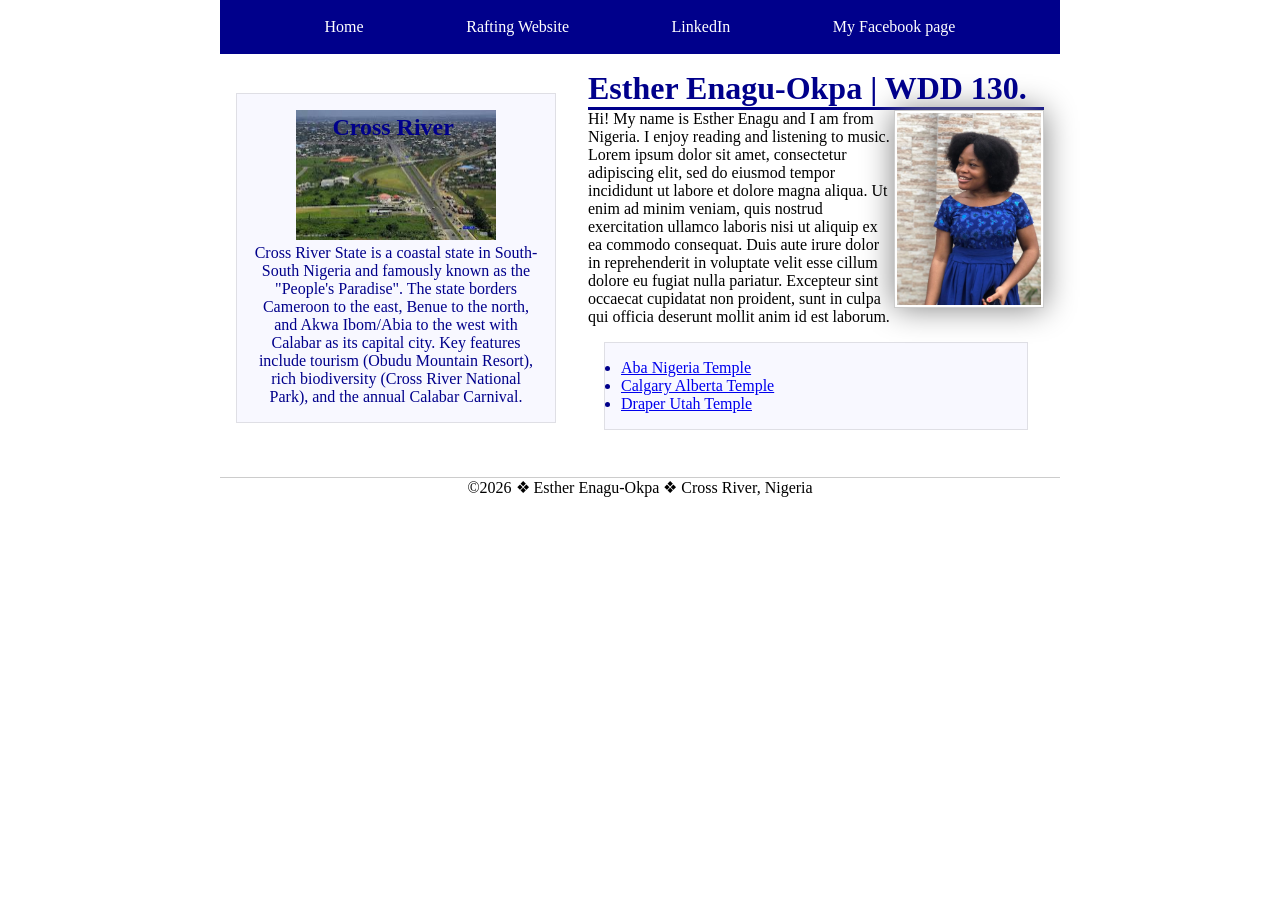
<file: index.html>
<!DOCTYPE html>
<html lang="en">

<head>
    <meta charset="UTF-8">
    <meta name="viewport" content="width=device-width, initial-scale=1.0">
    <title>Esther Enagu-Okpa | WDD 130</title>
    <link rel="stylesheet" href="styles/styles.css">
    <meta name="description"
      content="A homepage created by Esther Enagu as a requirement of WDD130">
    <meta name="author" content="Esther Enagu-Okpa">
</head>

<body>
    <header>
        <nav>
            <a href="#">Home</a>
            <a href="wwr/">Rafting Website</a>
            <a href="www.linkedin.com/in/esther-enagu-okpa-847089340">LinkedIn</a>
            <a href="https://facebook.com">My Facebook page</a>
        </nav>
    </header>
    <div class="grid">
        <main>
            <h1>Esther Enagu-Okpa | WDD 130.</h1>
            <img src="images/profile.jpg" alt="Esther Enagu-Okpa." width="200">
            <p>Hi! My name is Esther Enagu and I am from Nigeria. I enjoy reading and listening to
                music. Lorem ipsum dolor sit amet, consectetur adipiscing elit, sed do eiusmod
                tempor
                incididunt ut labore
                et dolore magna aliqua. Ut enim ad minim veniam, quis nostrud exercitation ullamco
                laboris nisi ut
                aliquip ex ea commodo consequat. Duis aute irure dolor in reprehenderit in voluptate
                velit esse
                cillum dolore eu fugiat nulla pariatur. Excepteur sint occaecat cupidatat non
                proident,
                sunt in
                culpa qui officia deserunt mollit anim id est laborum.</p>
            <ul class="box">
                <li><a href="https://www.churchofjesuschrist.org/temples/details/aba-nigeria-temple?lang=eng"
                      target="_blank">Aba Nigeria Temple</a></li>
                <li><a href="https://www.churchofjesuschrist.org/temples/details/calgary-alberta-temple?lang=eng"
                      target="_blank">Calgary Alberta Temple</a></li>
                <li><a href="https://www.churchofjesuschrist.org/temples/details/draper-utah-temple?lang=eng"
                      target="_blank">Draper Utah Temple</a>
                </li>
            </ul>
        </main>
        <aside class="box">
            <h2>Cross River</h2>
            <img src="images/crs.jpg" alt="A picture of Cross River, Nigeria">
            <p>Cross River State is a coastal state in South-South Nigeria and famously known as the
                "People's Paradise". The state borders Cameroon to the east, Benue to
                the north, and Akwa Ibom/Abia to the west with Calabar as its capital city. Key
                features
                include tourism (Obudu Mountain Resort),
                rich biodiversity (Cross River National Park), and the annual Calabar Carnival.</p>
        </aside>
    </div>
    <footer>
        <p>©2026 ❖ Esther Enagu-Okpa ❖ Cross River, Nigeria</p>
    </footer>

</body>

</html>
</file>
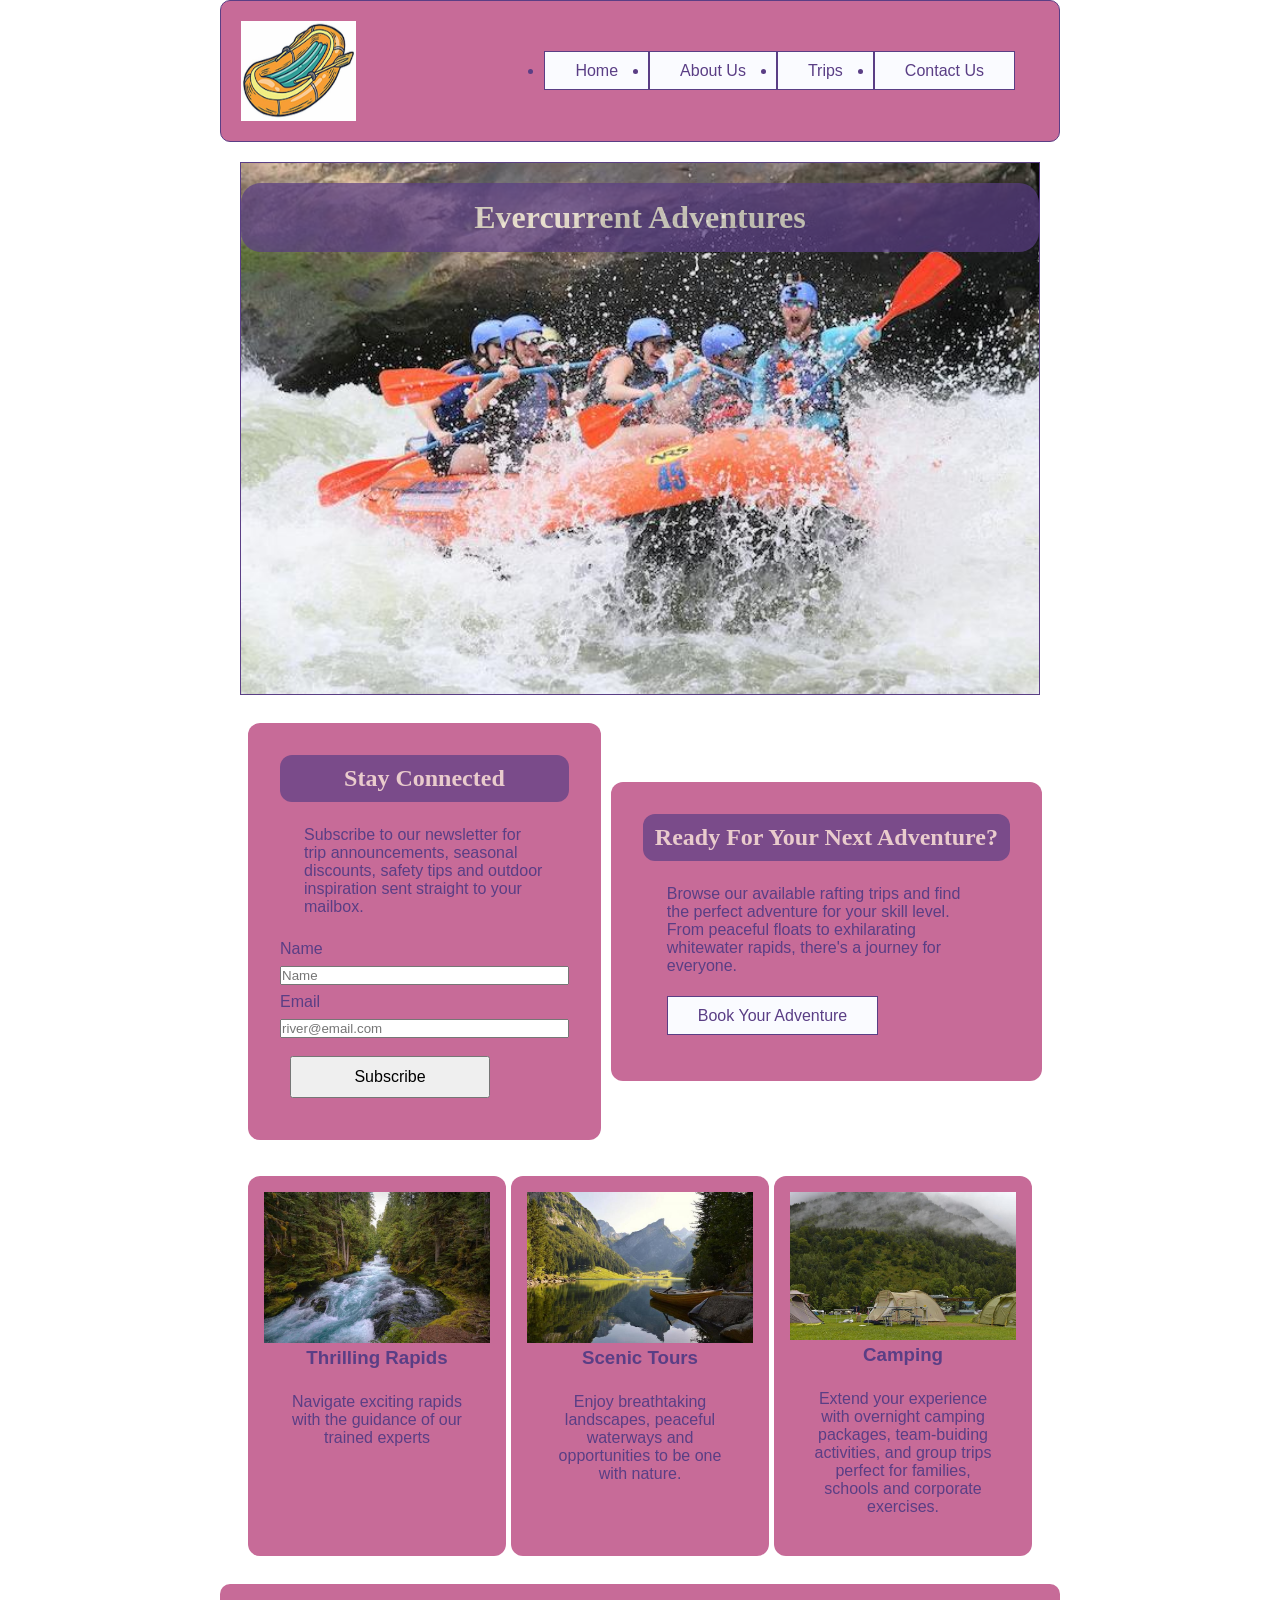
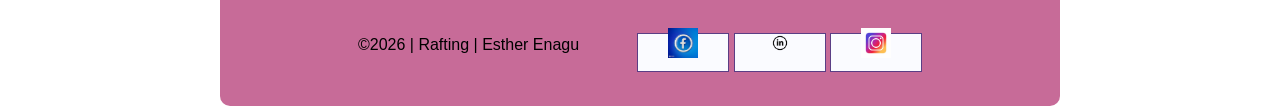
<file: wwr/index.html>
<!DOCTYPE html>
<html lang="en">

<head>
    <meta charset="UTF-8">
    <meta name="viewport" content="width=device-width, initial-scale=1.0">
    <title>Evercurrent Adventures' Home Page</title>
    <meta name="description"
      content="Welcome to Evercurrent Adventures, where thrilling rapids meet unforgettable memories through safe, exciting experiences.">
    <meta name="author" content="Esther Enagu-Okpa">
    <link rel="stylesheet" href="styles/rafting.css">
</head>

<body>
    <header>
        <img src="images/z-boat.jpg" alt="Logo" width="115" height="100">
        <nav>
            <ul>
                <li><a href="index.html">Home</a></li>
                <li><a href="about.html">About Us</a></li>
                <li><a href="trips.html">Trips</a></li>
                <li><a href="contact.html">Contact Us</a></li>
            </ul>
        </nav>
    </header>
    <main>
        <div class="hero">
            <img src="images/heroimage.jpg" alt="Image">
            <h1>Evercurrent Adventures</h1>
        </div>
        <section class="container">
            <div class="newsletter-box">
                <h2>Stay Connected</h2>
                <p>Subscribe to our newsletter for trip announcements, seasonal discounts, safety
                    tips and outdoor inspiration sent straight to your mailbox.</p>
                <form>
                    <label for="name">Name</label>
                    <input type="text" id="name" name="name" placeholder="Name">
                    <label for="email">Email</label>
                    <input type="email" id="email" name="email" placeholder="river@email.com">
                    <button type="submit">Subscribe</button>
                </form>
            </div>
            <div class="cta">
                <h2>Ready For Your Next Adventure?</h2>
                <p>Browse our available rafting trips and find the perfect adventure for your skill
                    level. From peaceful floats to exhilarating whitewater rapids, there's a journey
                    for everyone.
                </p>
                <nav>
                    <a href="trips.html">Book Your Adventure</a>
                </nav>
            </div>
        </section>
        <section class="offerings">
            <div class="offering">
                <img src="images/rapid.jpg">
                <h3>Thrilling Rapids</h3>
                <p>Navigate exciting rapids with the guidance of our trained experts</p>
            </div>
            <div class="offering">
                <img src="images/peacefulriver.jpg">
                <h3>Scenic Tours</h3>
                <p>Enjoy breathtaking landscapes, peaceful waterways and opportunities to be one
                    with
                    nature.</p>
            </div>
            <div class="offering">
                <img src="images/camp.jpg">
                <h3>Camping</h3>
                <p>Extend your experience with overnight camping packages, team-buiding activities,
                    and
                    group trips perfect for families, schools and corporate exercises.</p>
            </div>
        </section>
    </main>
    <footer>
        <p>©2026 | Rafting | Esther Enagu</p>
        <nav class="socialmedia">
            <a href="https://facebook.com">
                <img src="images/facebook.jpg" alt="Facebook Icon" width="60" height="60"></a>
            <a href="https://linkedin.com">
                <img src="images/linkedin.png" alt="LinkedIn Icon" width="60" height="60"></a>
            <a href="https://instagram.com">
                <img src="images/instagram.jpg" alt="Instagram Icon" width="60" height="60">
            </a>
        </nav>
    </footer>

</body>

</html>
</file>
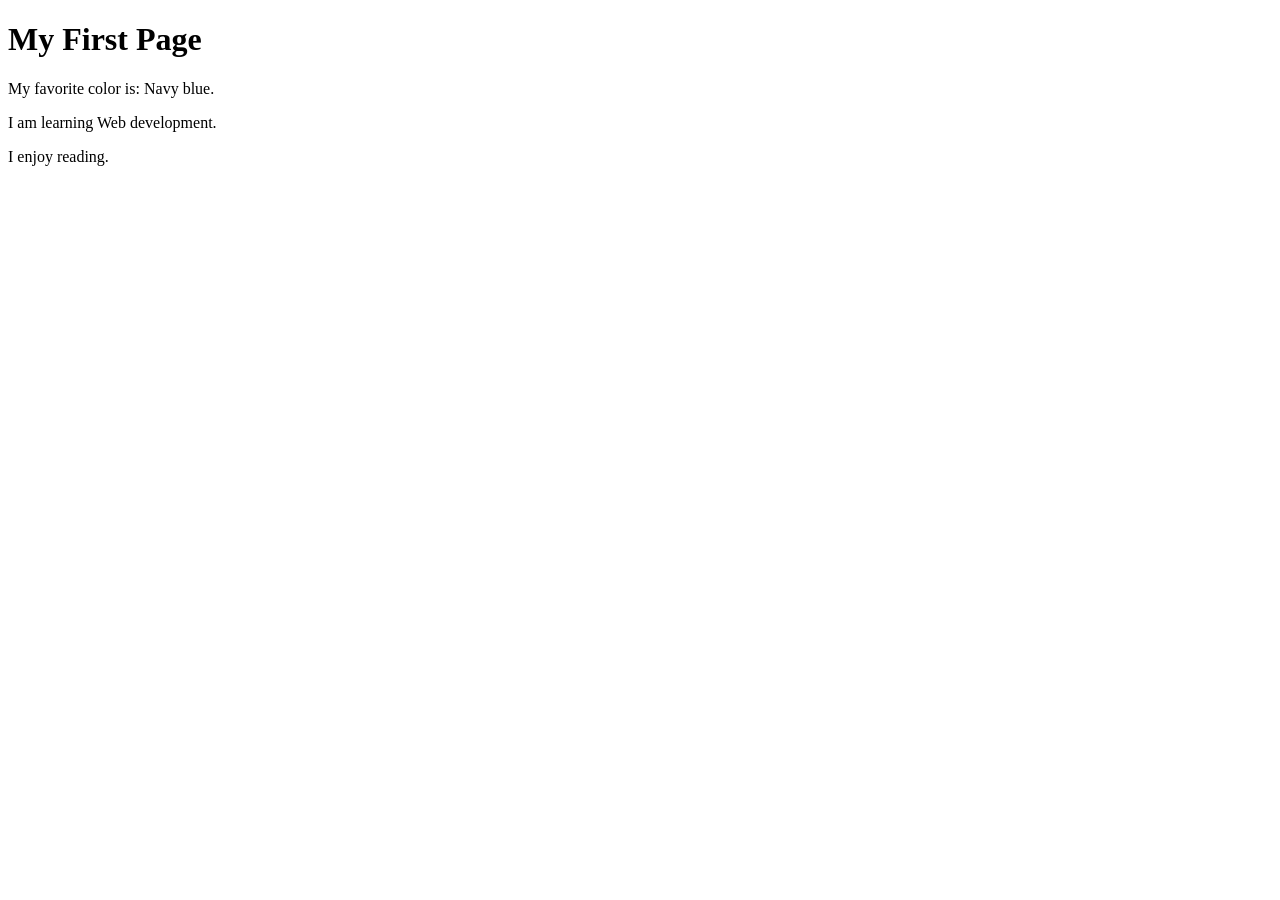
<file: week01/first-page.html>
<!DOCTYPE html>
<html lang="en">

<head>
    <meta charset="UTF-8">
    <meta name="viewport" content="width=device-width, initial-scale=1.0">
    <title>My First Page</title>
</head>

<body>
    <h1>My First Page</h1>
    <p>My favorite color is: Navy blue.</p>
    <p>I am learning Web development.</p>
    <p>I enjoy reading.</p>
</body>

</html>
</file>
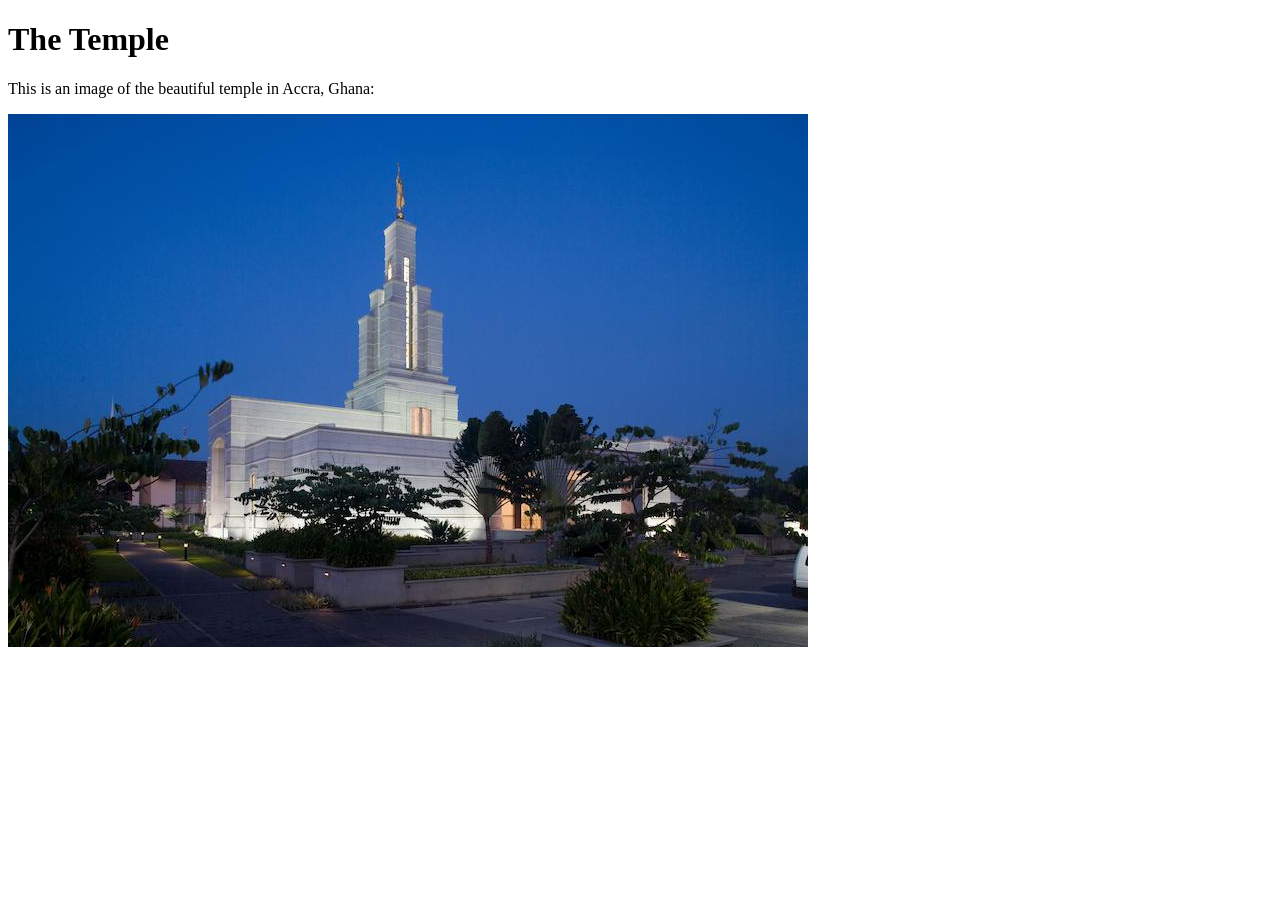
<file: week01/images-solution.html>
<!DOCTYPE html>
<html lang="en">
<head>
    <meta charset="UTF-8">
    <meta name="viewport" content="width=device-width, initial-scale=1.0">
    <title>Temple Image</title>
</head>
<body>
    <h1>The Temple</h1>
    <p>This is an image of the beautiful temple in Accra, Ghana:</p>
    <img src="images/temple-small.jpg" alt="The Accra Ghana Temple">
    
</body>
</html>
</file>
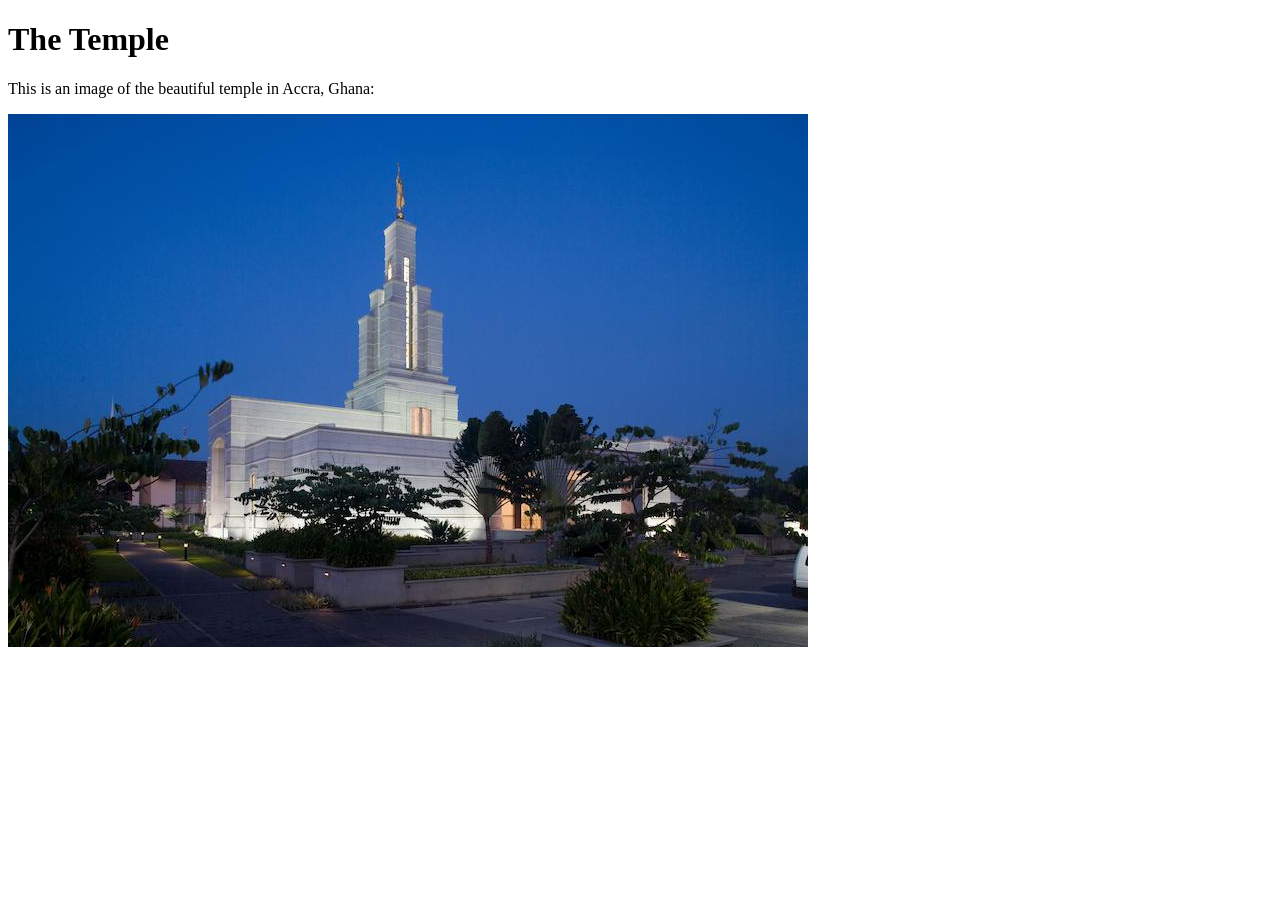
<file: week01/images.html>
<!DOCTYPE html>
<html lang="en">

<head>
    <meta charset="UTF-8">
    <meta name="viewport" content="width=device-width, initial-scale=1.0">
    <title>Temple Image</title>
</head>

<body>
    <h1>The Temple</h1>
    <p>This is an image of the beautiful temple in Accra, Ghana:</p>
    <img src="images/temple-small.jpg" alt="The Accra Ghana Temple">

</body>

</html>
</file>
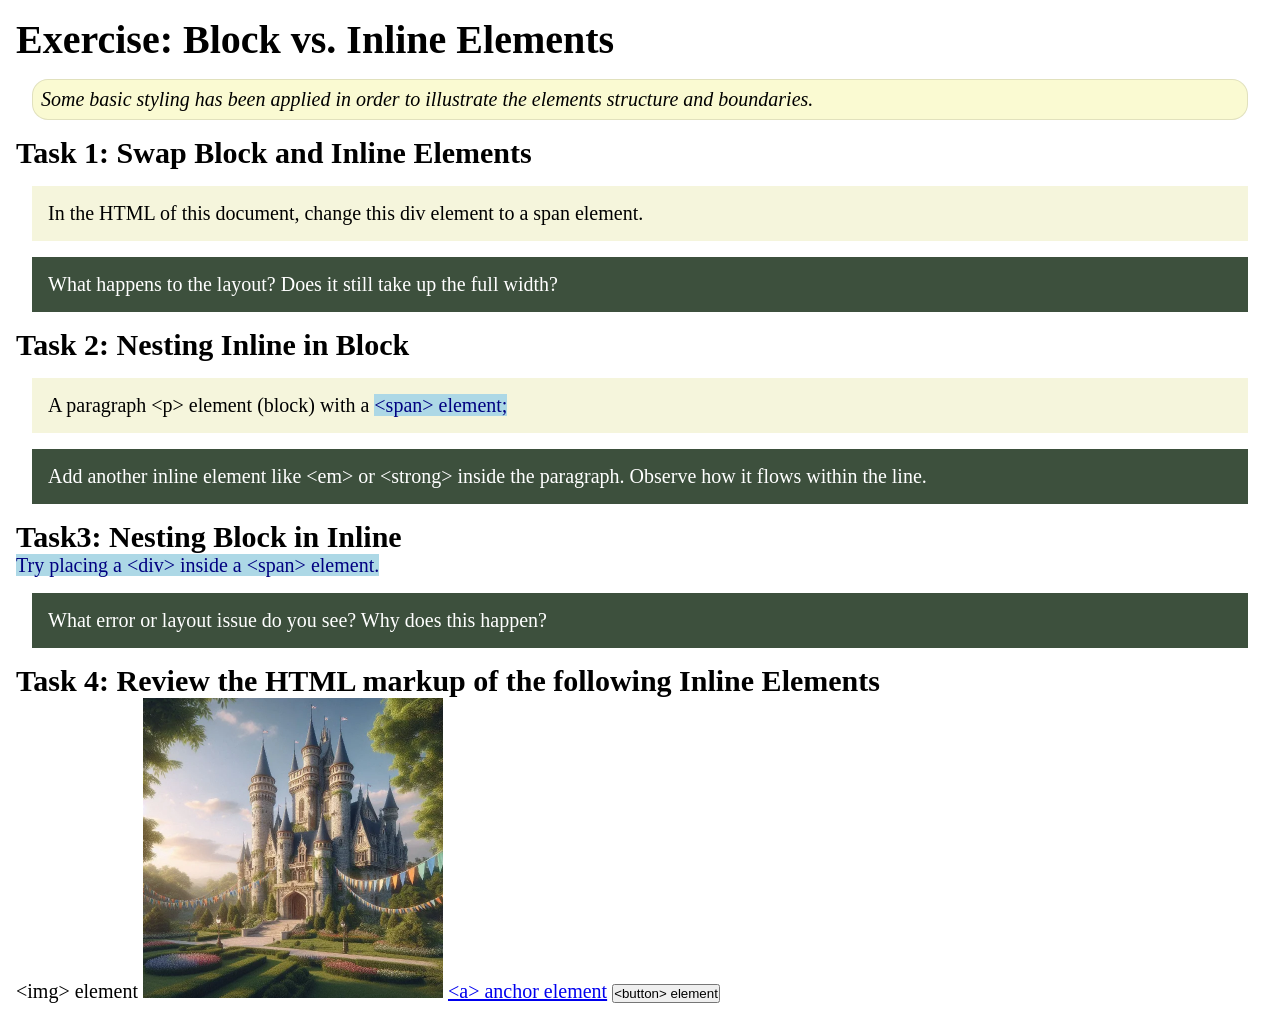
<file: week02/block-vs-inline.html>
<!DOCTYPE html>
<html lang="en">

<head>
    <meta charset="UTF-8">
    <meta name="viewport" content="width=device-width, initial-scale=1.0">
    <title>Exercise: Block vs. Inline Elements</title>
    <link rel="stylesheet" href="styles/block-vs-inline.css">
</head>

<body>
    <main>
        <h1>Exercise: Block vs. Inline Elements</h1>
        <p class="note">Some basic styling has been applied in order to illustrate the elements structure and
            boundaries.</p>

        <h2>Task 1: Swap Block and Inline Elements</h2>
        <div>In the HTML of this document, change this div element to a span element.</div>

        <p class="question">What happens to the layout? Does it still take up the full width?</p>

        <h2>Task 2: Nesting Inline in Block</h2>
        <p>A paragraph &lt;p&gt; element (block) with a <span>&lt;span&gt; element;</span></p>
        <p class="question">Add another inline element like &lt;em&gt; or &lt;strong&gt; inside the paragraph. Observe
            how it flows within the line.</p>

        <h2>Task3: Nesting Block in Inline</h2>
        <span>Try placing a &lt;div&gt; inside a &lt;span&gt; element.</span>
            <p class="question">What error or layout issue do you see? Why does this happen?</p>


            <h2>Task 4: Review the HTML markup of the following Inline Elements</h2>
        &lt;img&gt; element
        <img src="images/castle.webp" alt="placeholder image (images are inline)" width="300" height="300">
        <a href="https://churchofjesuschrist.org">&lt;a&gt; anchor element</a>
        <button type="button">&lt;button&gt; element</button>
    </main>
</body>

</html>
</file>
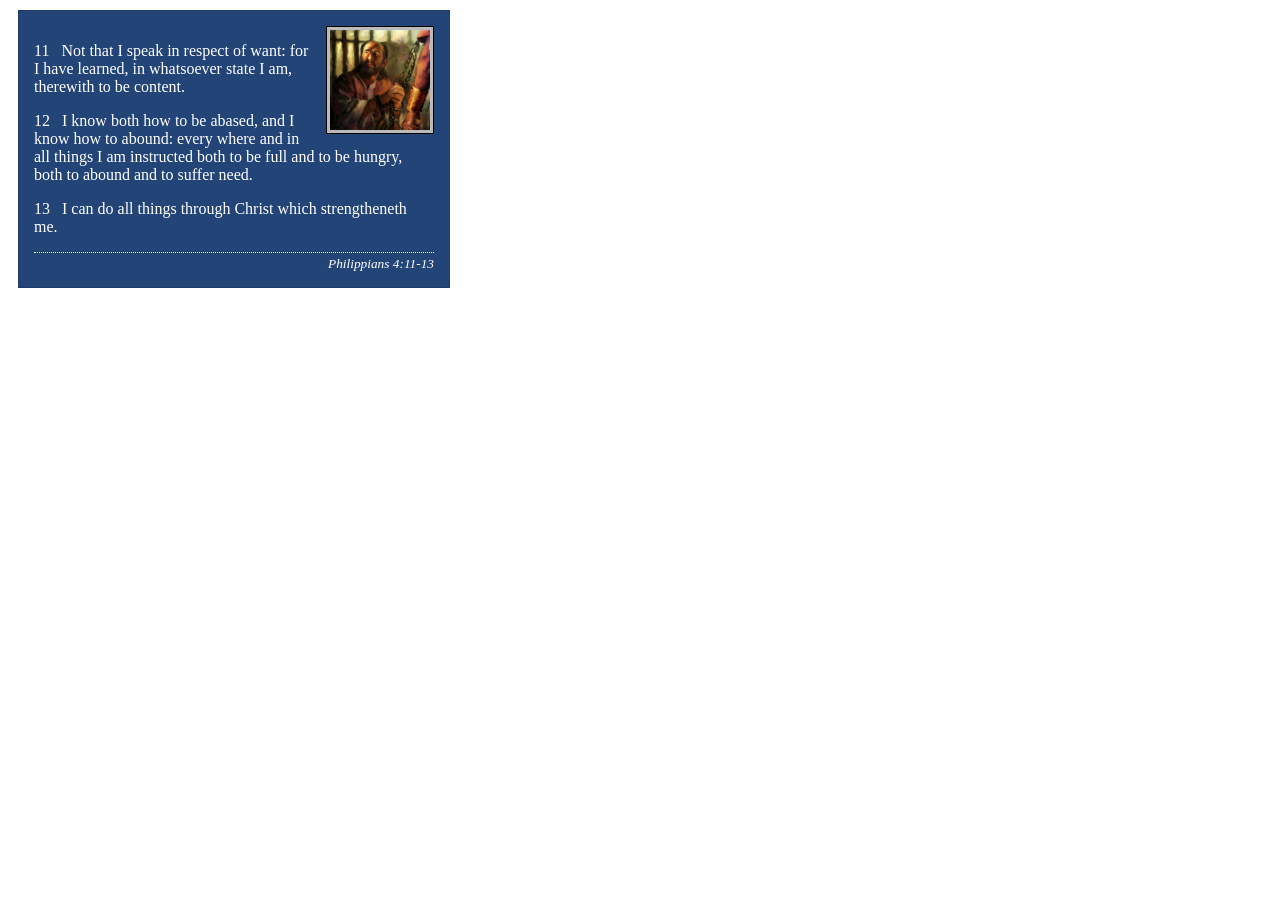
<file: week02/box-model-solution.html>
<!DOCTYPE html>
<html lang="en">
<head>
    <meta charset="UTF-8">
    <meta name="viewport" content="width=device-width, initial-scale=1.0">
    <title>Box Model Activity</title>
    <link rel="stylesheet" href="styles/box-model-solution.css">
</head>
<body>
    <main>
        <div class="callout">
            <img src="images/apostle-paul-imprisoned.webp" alt="Paul the Apostle - Imprisoned in Rome" width="200" height="200">
            <blockquote>
                <p>11 &nbsp; Not that I speak in respect of want: for I have learned, in whatsoever state I am, therewith to be content.</p>
                <p>12 &nbsp; I know both how to be abased, and I know how to abound: every where and in all things I am instructed both to be full and to be hungry, both to abound and to suffer need.</p>
                <p>13 &nbsp; I can do all things through Christ which strengtheneth me.</p>
            </blockquote>
            <cite>Philippians 4:11-13</cite>
        </div>
    </main>
</body>
</html>
</file>
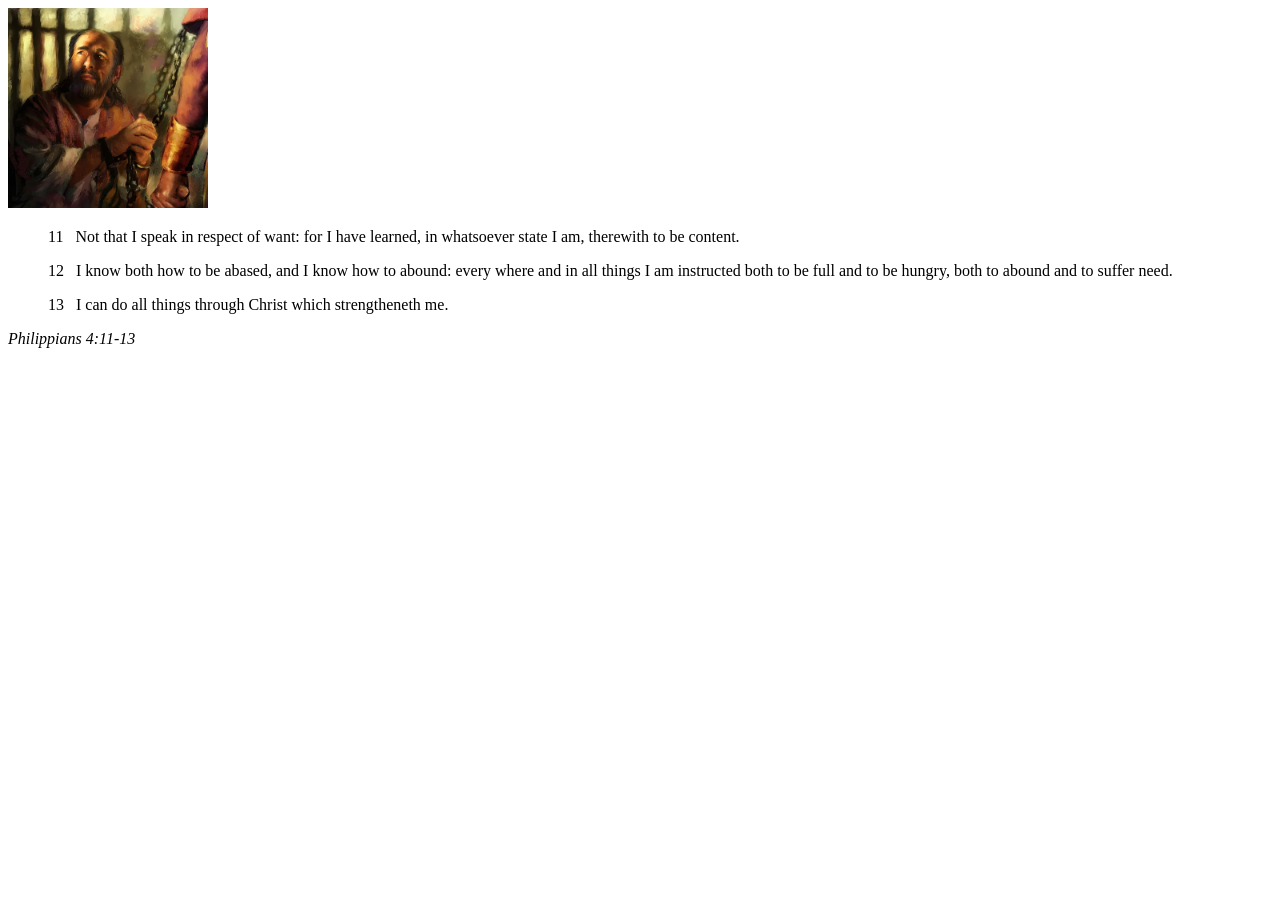
<file: week02/box-model.html>
<!DOCTYPE html>
<html lang="en">
<head>
    <meta charset="UTF-8">
    <meta name="viewport" content="width=device-width, initial-scale=1.0">
    <title>Box Model Activity</title>
</head>
<body>
    <main>
        <div class="callout">
            <img src="images/apostle-paul-imprisoned.webp" alt="Paul the Apostle - Imprisoned in Rome" width="200" height="200">
            <blockquote>
                <p>11 &nbsp; Not that I speak in respect of want: for I have learned, in whatsoever state I am, therewith to be content.</p>
                <p>12 &nbsp; I know both how to be abased, and I know how to abound: every where and in all things I am instructed both to be full and to be hungry, both to abound and to suffer need.</p>
                <p>13 &nbsp; I can do all things through Christ which strengtheneth me.</p>
            </blockquote>
            <cite>Philippians 4:11-13</cite>
        </div>
    </main>
</body>
</html>
</file>
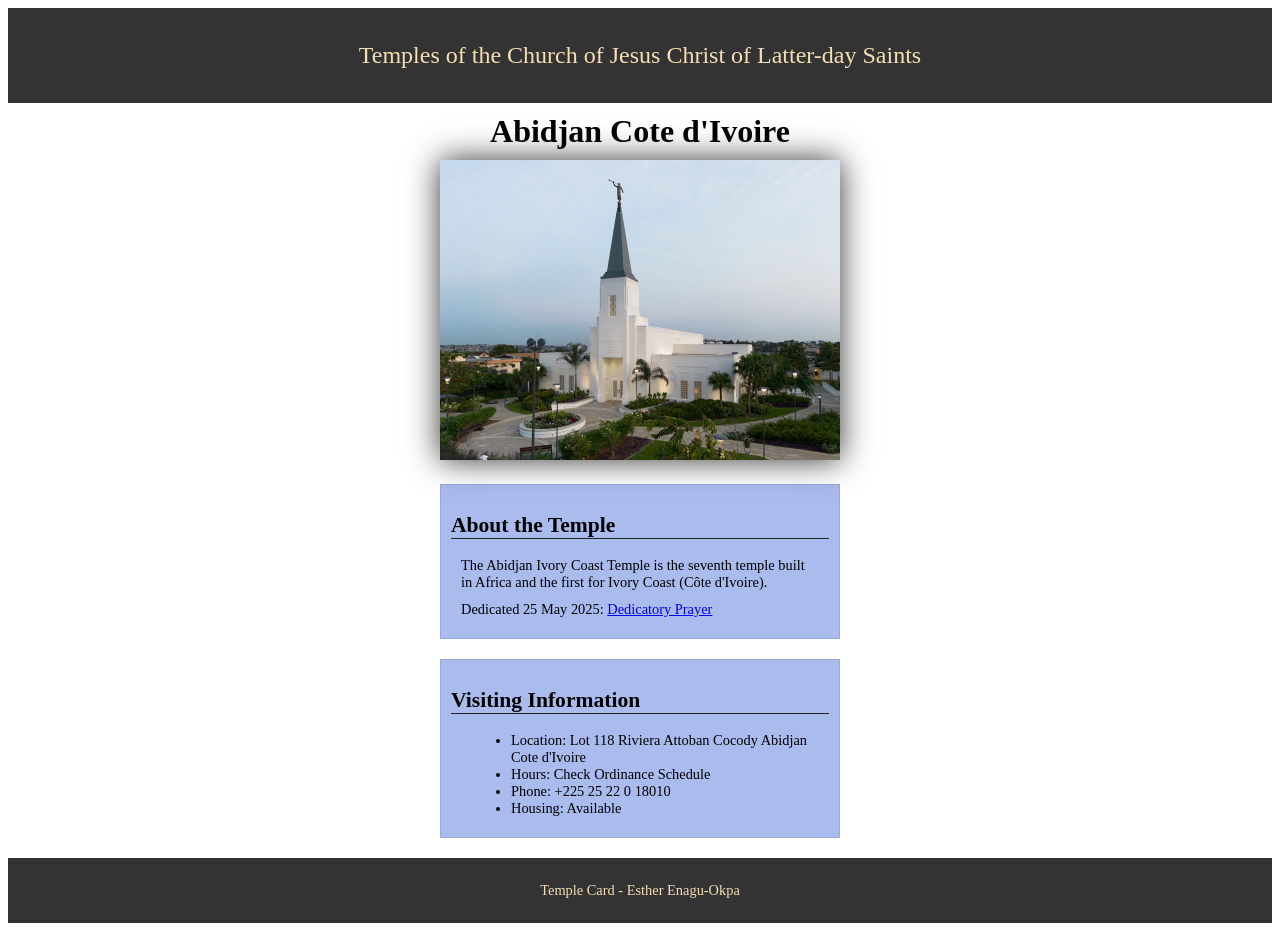
<file: week02/temple.html>
<!DOCTYPE html>
<html lang="en">

<head>
    <meta charset="UTF-8">
    <meta name="viewport" content="width=device-width, initial-scale=1.0">
    <title>Temple Card - Abidjan Cote d'Ivoire</title>
    <link rel="stylesheet" href="styles/temple.css">
</head>

<body>
    <header>
        <p>Temples of the Church of Jesus Christ of Latter-day Saints</p>
    </header>
    <main>
        <h1>Abidjan Cote d'Ivoire</h1>
        <picture>
            <img src="images/abidjan-ivory-coast.jpeg" alt="Abidjan Cote d'Ivoire Temple">
        </picture>
        <section>
            <h2>About the Temple</h2>
            <p>The Abidjan Ivory Coast Temple is the seventh temple built in Africa and the first
                for Ivory Coast (Côte
                d'Ivoire).</p>
            <p>Dedicated 25 May 2025: <a
                  href="https://www.churchofjesuschrist.org/temples/dedicatory-prayer/abidjan-ivory-coast-temple/2025-05-25?lang=eng"
                  target="_blank" rel="noopener noreferrer">Dedicatory Prayer</a></p>
        </section>
        <section>
            <h2>Visiting Information</h2>
            <ul>
                <li>Location: Lot 118 Riviera Attoban Cocody Abidjan Cote d'Ivoire</li>
                <li>Hours: Check Ordinance Schedule</li>
                <li>Phone: +225 25 22 0 18010</li>
                <li>Housing: Available</li>
            </ul>
        </section>
    </main>
    <footer>
        <p>Temple Card - Esther Enagu-Okpa</p>
    </footer>
</body>

</html>
</file>
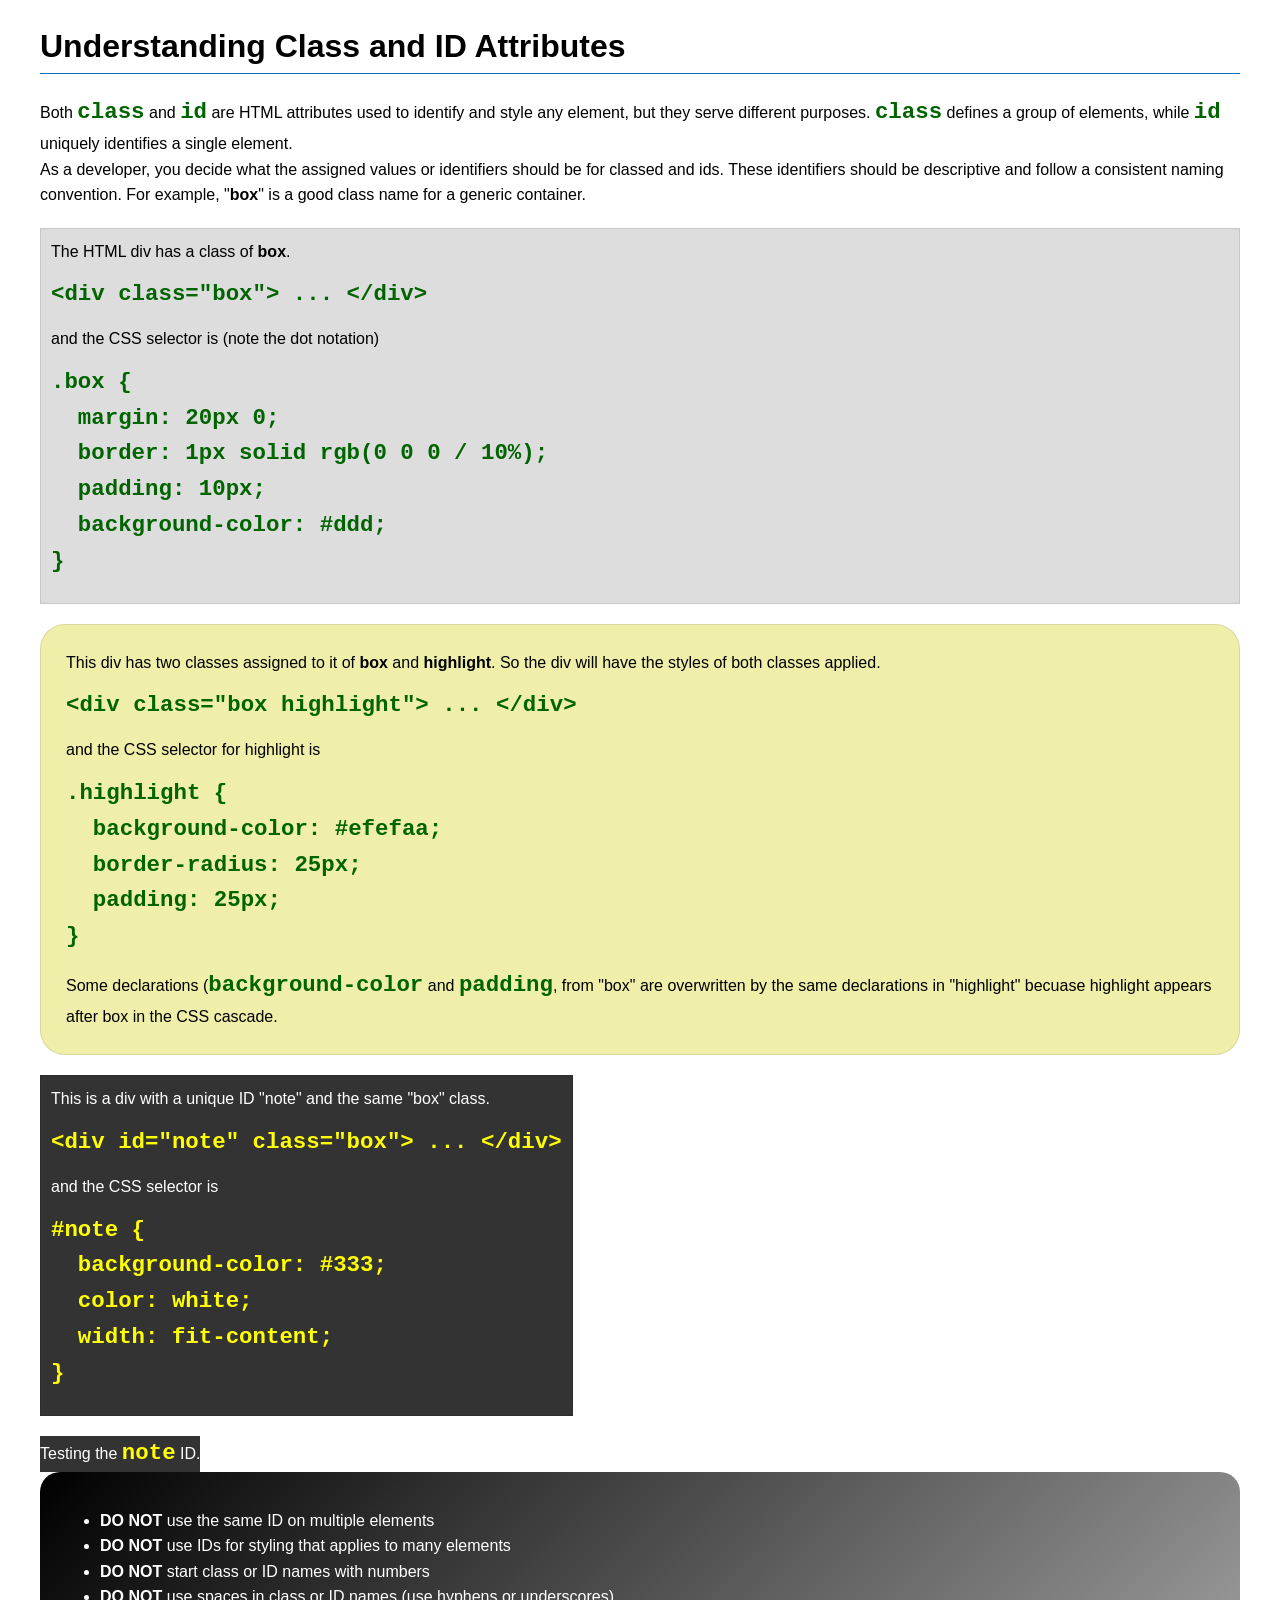
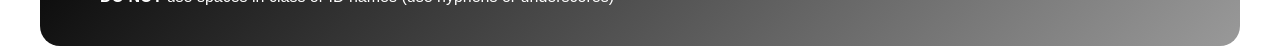
<file: week03/class-and-id.html>
<!DOCTYPE html>
<html lang="en">

<head>
    <meta charset="UTF-8">
    <meta name="viewport" content="width=device-width, initial-scale=1.0">
    <title>Class vs ID Attributes</title>
    <link rel="stylesheet" href="styles/class-and-id.css">
</head>

<body>
    <h1>Understanding Class and ID Attributes</h1>
    <p>Both <code>class</code> and <code>id</code> are HTML attributes used to identify and style any element, but they
        serve different purposes. <code>class</code> defines a group of elements, while <code>id</code> uniquely
        identifies a single element.</p>
    <p>As a developer, you decide what the assigned values or identifiers should be for classed and ids. These
        identifiers should be
        descriptive and follow a consistent naming convention. For example, "<strong>box</strong>" is a good class name
        for a generic container.</p>
    <div class="box">
        <p>The HTML div has a class of <strong>box</strong>.</p>
        <pre><code class="html">&lt;div class="box"&gt; ... &lt;/div&gt;</code></pre>
        and the CSS selector is (note the dot notation)
        <pre><code class="css">.box {
  margin: 20px 0;
  border: 1px solid rgb(0 0 0 / 10%);
  padding: 10px;
  background-color: #ddd; 
}</code></pre>
    </div>

    <div class="box highlight">
        <p>This div has two classes assigned to it of <strong>box</strong> and <strong>highlight</strong>. So the div
            will have the styles of both classes applied.</p>
        <pre><code class="html">&lt;div class="box highlight"&gt; ... &lt;/div&gt;</code></pre>
        and the CSS selector for highlight is
        <pre><code class="css">.highlight {
  background-color: #efefaa;
  border-radius: 25px;
  padding: 25px;
}</code></pre>
<p>Some declarations (<code>background-color</code> and <code>padding</code>, from "box" are overwritten by the same declarations in "highlight" becuase highlight appears after box in the CSS cascade.</p>
    </div>

    <div id="note" class="box">
        <p>This is a div with a unique ID "note" and the same "box" class.</p>
        <pre><code class="html">&lt;div id="note" class="box"&gt; ... &lt;/div&gt;</code></pre>
        and the CSS selector is
        <pre><code class="css">#note {
  background-color: #333;
  color: white;
  width: fit-content;
}</code></pre>
    </div>

    <div id="note">
        <p>Testing the <code>note</code> ID.</p>
    </div>

    <section id="best-practice">
        <ul>
            <li><strong>DO NOT</strong> use the same ID on multiple elements</li>
            <li><strong>DO NOT</strong> use IDs for styling that applies to many elements</li>
            <li><strong>DO NOT</strong> start class or ID names with numbers</li>
            <li><strong>DO NOT</strong> use spaces in class or ID names (use hyphens or underscores)</li>
        </ul>
    </section>




</body>

</html>
</file>
<file: styles/styles.css>
* {
    margin: 0;
    padding: 0;
    box-sizing: border-box;
}

:root {
    --heading-background-color: darkblue;
    --border: 1px solid rgb(0 0 0 / 0.2);
}

header,
.grid,
footer {
    max-width: 840px;
    margin: 0 auto;
}

nav {
    background-color: var(--heading-background-color);
    padding: 10px;
    display: flex;
    justify-content: space-evenly;
    align-items: center;
}

nav a {
    color: white;
    display: block;
    padding: 0.5rem;
    text-decoration: none;
}

.grid {
    display: grid;
    align-items: center;
}

main {
    grid-column: 2/3;
    margin: 1rem;
    max-width: 840px;
}

h1 {
    color: darkblue;
    border-bottom: solid;
}

main img {
    width: 150px;
    height: auto;
    border: var(--border);
    padding: 2px;
    box-shadow: 0 0 30px gray;
    float: right;
}

p {
    padding: 0;
}

aside {
    width: 20rem;
    text-align: center;
    position: relative;
    grid-column: 1/2;
    grid-row: 1/2;
}

aside img {
    width: 200px;
    height: auto;
}

aside h2 {
    position: absolute;
    top: 20px;
    left: 30%;
}

footer {
    margin-top: 15px;
    border-top: var(--border);
    text-align: center;
}

/* Class Selectors */
.box {
    margin: 1rem;
    border: 1px solid rgb(0 0 0 / 10%);
    padding: 1rem;
    background-color: ghostwhite;
    color: darkblue;
}
</file>
<file: wwr/styles/rafting.css>
:root {
    --primary-color: #f8f4e3;
    --secondary-color: #c76b98;
    --accent1-color: #5a3e85;
    --accent2-color: #fafbff;
    --heading-font: "Georgia", serif;
    --body-font: "Verdana", sans-serif;
}

* {
    margin: 0;
    padding: 0;
    box-sizing: border-box;
}

header {
    display: grid;
    grid-template-columns: 150px 1fr;
    align-items: center;
    padding: 20px 20px;
    background-color: var(--secondary-color);
    border: 1px solid var(--accent1-color);
    margin: 20px 0;
    border-radius: 10px;
}

nav ul {
    display: flex;
    justify-content: flex-end;
    align-items: center;
}

nav a {
    padding: 10px 30px;
    text-decoration: none;
    border: 1px solid var(--accent1-color);
    color: var(--accent1-color);
    background-color: var(--accent2-color);
}

body {
    font-family: var(--body-font);
    color: var(--accent1-color);
}

header,
main,
footer {
    width: 840px;
    margin: 0 auto;
}

.hero h1,
h2 {
    font-family: var(--heading-font);
    color: var(--primary-color);
}

.hero h1 {
    position: absolute;
    top: 20px;
    width: 100%;
    padding: 16px;
    text-align: center;
    opacity: 0.7;
    background-color: var(--accent1-color);
    color: var(--primary-color);
    border-radius: 20px;
}

h2 {
    text-align: center;
    padding: 10px;
    border-radius: 18px;
    background-color: var(--accent1-color);
}

.hero {
    position: relative;
}

.hero img {
    display: block;
    width: 100%;
    height: auto;
}

.hero article {
    position: absolute;
    bottom: 15px;
    padding: 10px;
    border-radius: 18px;
    background-color: var(--accent2-color);
    opacity: 0.7;

}

.hero article img {
    float: right;
    width: 125px;
}

nav,
p,
section,
article {
    margin: 16px;
    padding: 8px;
}

.hero,
section {
    border: 1px solid var(--accent1-color);
    margin: 20px;
}

.historygrid {
    display: grid;
    grid-template-columns: 1fr 200px 1fr;
    gap: 30px;
    align-items: center;
}

.history img {
    width: 200px;
}

.adventure {
    padding: 30px;
    text-align: center;
    display: grid;
    grid-template-columns: repeat(5, 1fr);
    gap: 10px;
    width: 100%;
}

.adventure h2 {
    grid-column: 1 / -1;
}

figure img {
    width: 150px;
    height: 200px;
}

.address {
    margin-bottom: 5px;
    text-align: center;
    font-weight: 50;
    background-color: var(--primary-color);
}

.address h1 {
    font-size: 2rem;

}

.address p {
    margin: 1px;
    line-height: 0.8;
}

.flex-container {
    display: flex;
    gap: 2rem;
    align-items: flex-start;
    background-color: var(--primary-color);
}

.map,
form {
    flex: 1;
}

iframe {
    width: 400px;
    height: 300px;
}

.form-first {
    display: grid;
    grid-template-columns: 100px 250px;
    gap: 10px;
    align-items: center;
    margin-bottom: 10px;
}

.purpose {
    display: flex;
    align-items: flex-start;
    gap: 10px;
}

.purpose legend {
    width: 100px;
}

.options label {
    display: block;
    margin-bottom: 8px;
}

textarea {
    width: 370px;
    height: 80px;
}

.newsletter {
    display: flex;
    align-items: center;
    gap: 8px;
}

button {
    width: 360px;
    padding: 10px;
    margin: 10px;
    font-size: 1rem;
}

.profile {
    display: grid;
    grid-template-columns: repeat(3, 1fr);
    gap: 20px;
    text-align: center;
    color: black;
    background-color: var(--primary-color);
}

.container {
    display: grid;
    grid-template-columns: 45% 55%;
    gap: 10px;
    align-items: center;
    border: none;

}

.container h2 {
    text-align: center;
    padding: 10px;
    border-radius: 12px;
    opacity: 0.7
}

.newsletter-box,
.cta {
    background-color: var(--secondary-color);
    padding: 2rem;
    border-radius: 12px;
}

.newsletter-box form {
    display: flex;
    flex-direction: column;
    gap: .5rem;
}

.newsletter-box button {
    width: 200px;
    padding: 10px;
    margin: 10px;
    font-size: 1rem;
}

.offerings {
    display: grid;
    grid-template-columns: 1fr 1fr 1fr;
    gap: 5px;
    border: none;
}

.offering {
    text-align: center;
    padding: 1rem;
    background-color: var(--secondary-color);
    border-radius: 12px;
}

.offering img {
    width: 100%;
    height: auto;
}

h1 {
    text-align: center;
}

.trips {
    display: grid;
    grid-template-columns: 1fr 1fr 1fr;
    gap: 10px;
    background-color: var(--primary-color);
}

.trip img {
    width: 100%
}

table {
    width: 100%;
    border-collapse: collapse;
    margin: 2rem 0;
    background-color: var(--primary-color);
}

th,
td {
    border: 1px solid var(--accent1-color);
    padding: 12px;
    text-align: center;
}

thead tr {
    background-color: var(--secondary-color);

}

footer {
    display: flex;
    gap: 10px;
    justify-content: center;
    align-items: center;
    padding: 20px 30px;
    background-color: var(--secondary-color);
    border-radius: 10px;
}

footer p {
    color: black;
}

socialmedia {
    display: flex;
}

.socialmedia a {
    text-decoration: none;
    border: 1px solid var(--accent1-color);
}

.socialmedia img {
    width: 30px;
    height: 30px;
}
</file>
<file: week02/styles/block-vs-inline.css>
* {
    margin: 0;
    padding: 0;
}

body {
    font-size: 20px;
    margin: 1rem;
}

p,
div {
    background-color: beige;
    margin: 1rem;
    padding: 1rem;
}

span {
    color: navy;
    background-color: lightblue;
}

code {
    margin: 0;
    padding: 0;
    color: green;
    font-size: 1.2rem;
}

.note {
    font-style: italic;
    background-color: lightgoldenrodyellow;
    border-radius: 1rem;
    border: 1px solid rgb(0 0 0 / 10%);
    margin: 1rem;
    padding: .5rem;
}

.question {
    background-color: #3d503d;
    color: #fff;
}
</file>
<file: week02/styles/box-model-solution.css>
.callout {
    max-width: 400px;
    margin: 10px;
    border: 1px solid rgba(0, 0, 0, .1);
    padding: 15px;
    background-color: #247;
    color: #fff;
}

.callout img {
    float: right;
    margin: 0 0 10px 15px;
    border: 1px solid #000;
    padding: 3px;
    background-color: #bbb;
    width: 100px;
    height: auto;

}

blockquote {
    margin: 0;
}

cite {
    display: block;
    border-top: 1px dotted #fff;
    padding-top: 3px;
    text-align: right;
    font-size: smaller;
}
</file>
<file: week02/styles/temple.css>
header,
footer {
    background-color: #333;
    color: wheat;
    padding: 10px;
    text-align: center;
    font-size: 1.5rem;
}

main {
    width: 400px;
    margin: 0 auto;
}

h1 {
    margin: 10px;
    text-align: center;
}

h2 {
    border-bottom: 1px solid #222;
}

img {
    width: 100%;
    height: auto;
    box-shadow: 0 0 30px #333;
}

section {
    margin: 20px 0;
    border: 1px solid rgb(0 0 0/10%);
    padding: 10px;
    background-color: #abe;
    font-size: .9rem;
}

section p {
    margin: 10px;
}

ul {
    margin: 10px 20px;
}

footer {
    font-size: .9rem;
}
</file>
<file: week03/styles/class-and-id.css>
body {
    font-family: Arial, sans-serif;
    line-height: 1.6;
    margin: 0;
    padding: 0 40px;
}

h1 {
    border-bottom: 1px solid rgb(0 110 182);
    padding-bottom: 0;
}



p {
    margin: 0;
}

code {
    color: darkgreen;
    font-weight: 700;
    font-size: 1.4rem;
}

/* Class examples - can be reused */

.box {
    margin: 20px 0;
    border: 1px solid rgb(0 0 0 / 10%);
    padding: 10px;
    background-color: #ddd; /* this is shorthand for #dddddd */
}

.highlight {
    background-color: #efefaa;
    border-radius: 25px;
    padding: 25px;
}

/* ID examples - should be unique */

#note {
    background-color: #333;
    color: white;
    width: fit-content;
}

#note code {
    color: yellow;
}

#best-practice {
    background: linear-gradient(135deg, #000 0%, #999 100%);
    color: white;
    border-radius: 20px;
    padding: 20px
}
</file>
